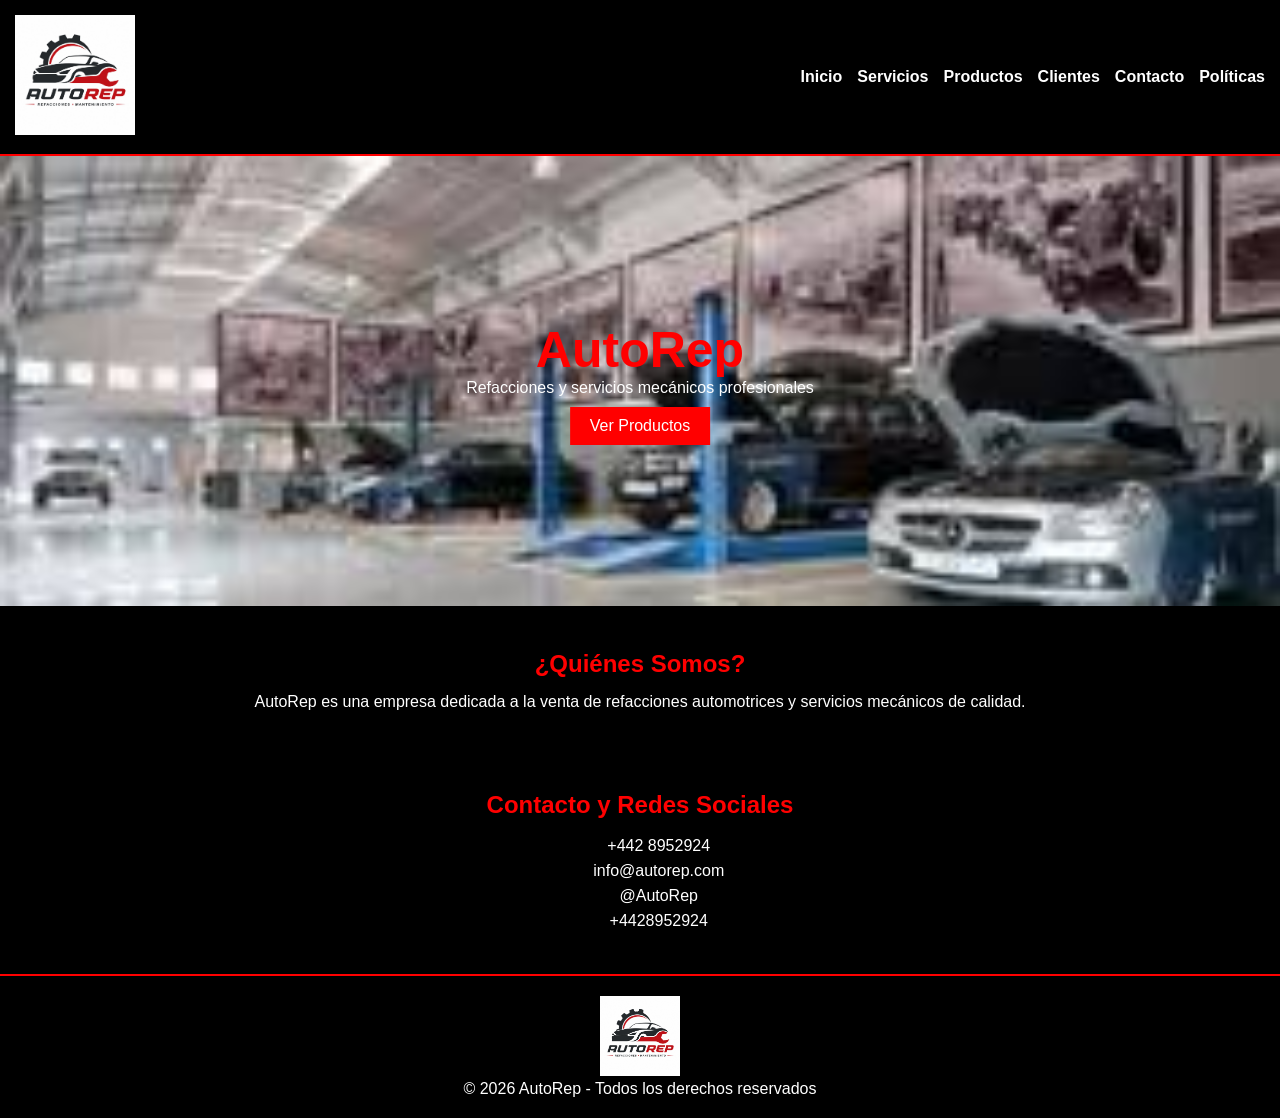
<file: index.html>
<!DOCTYPE html>
<html lang="es">

<head>

    <meta charset="UTF-8">
    <meta name="viewport" content="width=device-width, initial-scale=1.0">

    <title>Inicio | AutoRep</title>

    <link rel="stylesheet" href="css/style.css">

</head>

<body>

<!-- NAV -->
<nav class="nav">

    <div class="logo">
        <img src="img/logo.png" alt="Logo AutoRep">
    </div>

    <ul class="menu">
        <li><a href="index.html">Inicio</a></li>

            <li><a href="servicios.html">Servicios</a></li>

            <li><a href="productos.html">Productos</a></li>

            <li><a href="clientes.html">Clientes</a></li>

            <li><a href="contacto.html">Contacto</a></li>

            <li><a href="politicas.html">Políticas</a></li>
    </ul>

</nav>

<!-- HERO -->
<section class="hero">

    <img src="img/taller.png" alt="Taller">

    <div class="hero-text">
        <h1>AutoRep</h1>
        <p>Refacciones y servicios mecánicos profesionales</p>
        <a href="productos.html" class="btn">Ver Productos</a>
    </div>

</section>

<!-- QUIENES SOMOS -->
<section class="seccion">

    <h2>¿Quiénes Somos?</h2>

    <p>
        AutoRep es una empresa dedicada a la venta de refacciones automotrices y servicios mecánicos de calidad.
    </p>

</section>

<!-- CONTACTO -->
<section class="seccion contacto">

    <h2>Contacto y Redes Sociales</h2>

    <p>
        <img src="icons/telefono.png" class="icono-contacto"> +442 8952924
    </p>

    <p>
        <img src="icons/email.png" class="icono-contacto"> info@autorep.com
    </p>

    <p>
        <img src="icons/instagram.png" class="icono-contacto"> @AutoRep
    </p>

    <p>
        <img src="icons/whatsapp.png" class="icono-contacto"> +4428952924
    </p>

</section>

<!-- FOOTER -->
<footer>

    <img src="img/logo.png" alt="Logo">

    <p>© 2026 AutoRep - Todos los derechos reservados</p>

</footer>

</body>
</html>
</file>
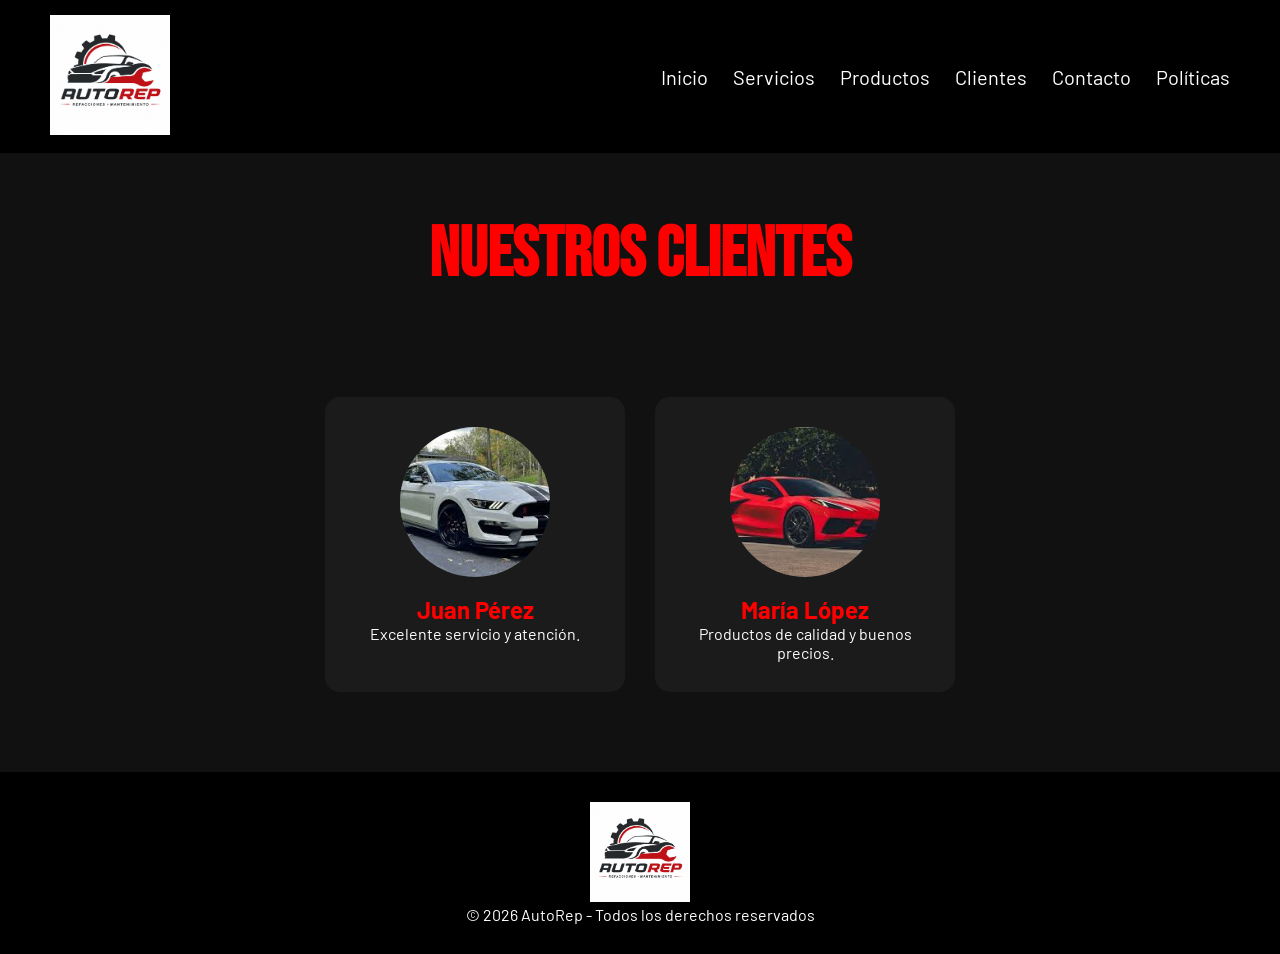
<file: clientes.html>
<!DOCTYPE html>
<html lang="es">

<head>

    <meta charset="UTF-8">

    <meta name="viewport" content="width=device-width, initial-scale=1.0">

    <title>Clientes | AutoRep</title>

    <link rel="stylesheet" href="css/clientes.css">

    <link rel="preconnect" href="https://fonts.googleapis.com">

    <link rel="preconnect" href="https://fonts.gstatic.com" crossorigin>

    <link href="https://fonts.googleapis.com/css2?family=Bebas+Neue&family=Barlow:wght@300;400;700&display=swap" rel="stylesheet">

</head>

<body>

    <!-- MENU -->
    <nav>

        <div class="logo">

            <img src="img/logo.png" alt="Logo">

        </div>

        <ul>

            <li><a href="index.html">Inicio</a></li>

            <li><a href="servicios.html">Servicios</a></li>

            <li><a href="productos.html">Productos</a></li>

            <li><a href="clientes.html">Clientes</a></li>

            <li><a href="contacto.html">Contacto</a></li>

            <li><a href="politicas.html">Políticas</a></li>

        </ul>

    </nav>

    <!-- TITULO -->
    <section class="titulo">

        <h1>Nuestros Clientes</h1>

    </section>

    <!-- CLIENTES -->
    <section class="clientes">

        <div class="cliente">

            <img src="img/cliente1.png" alt="Cliente 1">

            <h2>Juan Pérez</h2>

            <p>

                Excelente servicio y atención.

            </p>

        </div>

        <div class="cliente">

            <img src="img/cliente2.png" alt="Cliente 2">

            <h2>María López</h2>

            <p>

                Productos de calidad y buenos precios.

            </p>

        </div>

    </section>

    <!-- FOOTER -->
    <footer>

        <img src="img/logo.png" alt="Logo">

        <p>

            © 2026 AutoRep - Todos los derechos reservados

        </p>

    </footer>

    <script src="js/clientes.js"></script>

</body>

</html>
</file>
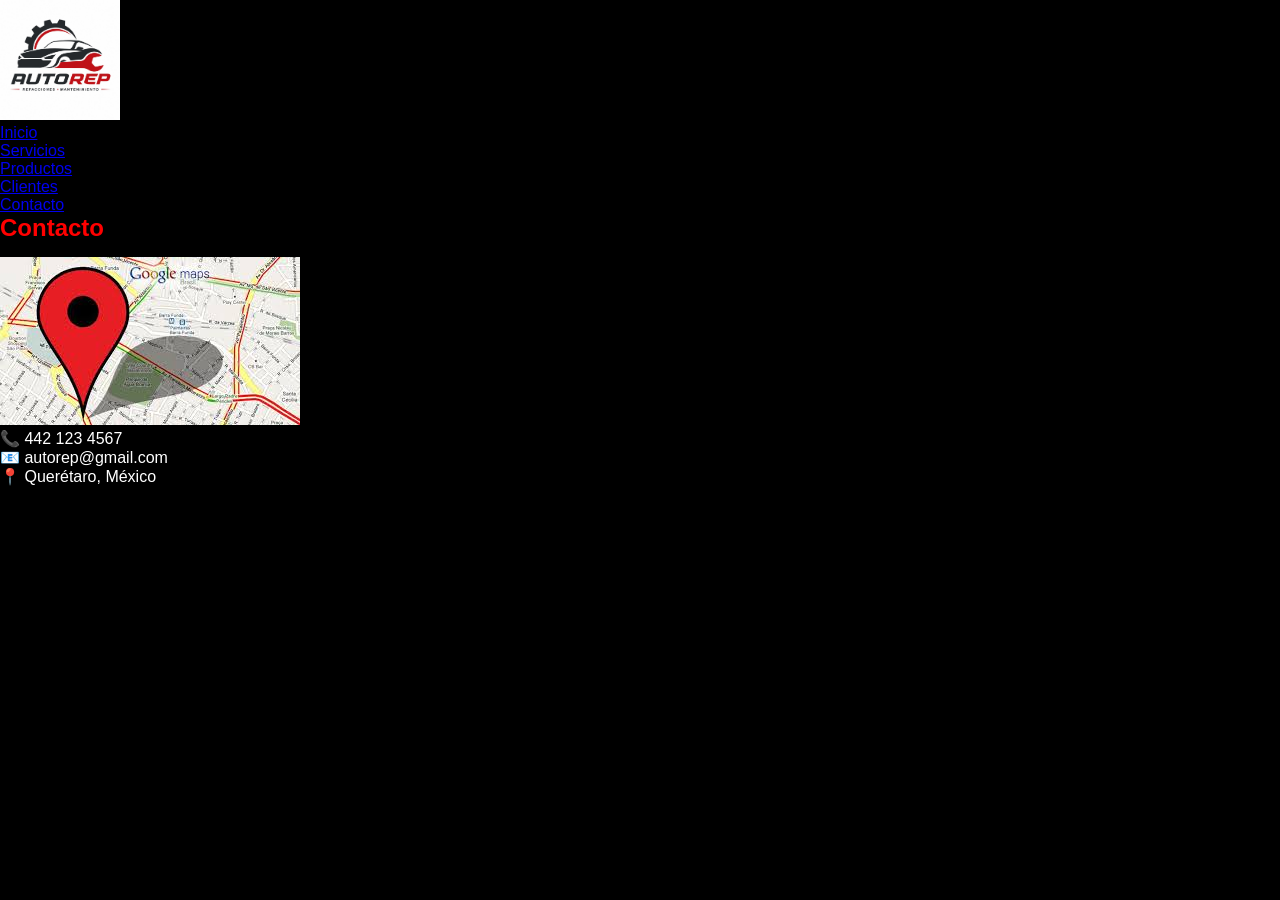
<file: contacto.html>
<!DOCTYPE html>
<html lang="es">

<head>

    <meta charset="UTF-8">

    <meta name="viewport" content="width=device-width, initial-scale=1.0">

    <title>Contacto | AutoRep</title>

    <link rel="stylesheet" href="css/style.css">

</head>

<body>


    <!-- MENU -->
    <nav>

        <div class="logo">

            <img src="img/logo.png" alt="Logo">

        </div>

        <ul>

            <li><a href="index.html">Inicio</a></li>

            <li><a href="servicios.html">Servicios</a></li>

            <li><a href="productos.html">Productos</a></li>

            <li><a href="clientes.html">Clientes</a></li>

            <li><a href="contacto.html">Contacto</a></li>

        </ul>

    </nav>



    <!-- CONTACTO -->
    <section id="contacto">

        <h2>

            Contacto

        </h2>


        <!-- MAPA -->
        <img src="img/mapa.png" class="mapa" alt="Mapa">


        <!-- INFORMACION -->
        <p>

            📞 442 123 4567

        </p>

        <p>

            📧 autorep@gmail.com

        </p>

        <p>

            📍 Querétaro, México

        </p>

    </section>

</body>

</html>
</file>
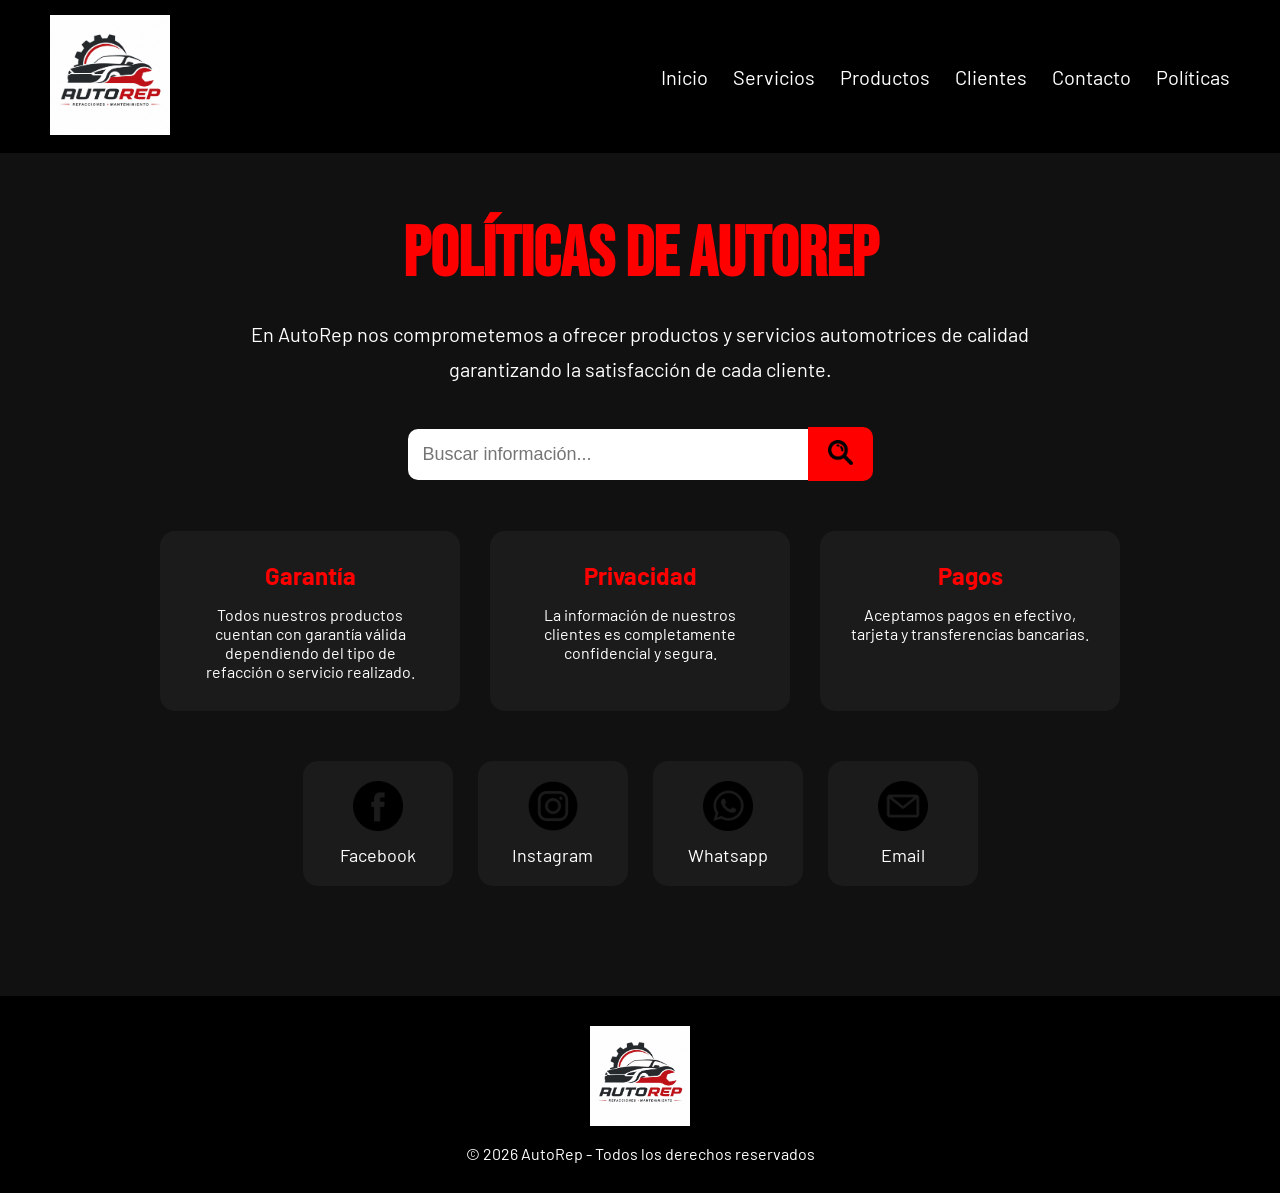
<file: politicas.html>
<!DOCTYPE html>
<html lang="es">

<head>

    <!-- CONFIGURACION -->
    <meta charset="UTF-8">

    <meta name="viewport" content="width=device-width, initial-scale=1.0">

    <!-- TITULO -->
    <title>Políticas | AutoRep</title>

    <!-- CSS -->
    <link rel="stylesheet" href="css/politicas.css">

    <!-- FUENTES -->
    <link rel="preconnect" href="https://fonts.googleapis.com">

    <link rel="preconnect" href="https://fonts.gstatic.com" crossorigin>

    <link href="https://fonts.googleapis.com/css2?family=Bebas+Neue&family=Barlow:wght@300;400;700&display=swap" rel="stylesheet">

</head>

<body>

    <!-- MENU -->
    <nav>

        <!-- LOGO -->
        <div class="logo">

            <img src="img/logo.png" alt="Logo AutoRep">

        </div>

        <!-- OPCIONES -->
        <ul>

            <li><a href="index.html">Inicio</a></li>

            <li><a href="servicios.html">Servicios</a></li>

            <li><a href="productos.html">Productos</a></li>

            <li><a href="clientes.html">Clientes</a></li>

            <li><a href="contacto.html">Contacto</a></li>

            <li><a href="politicas.html">Políticas</a></li>

        </ul>

    </nav>

    <!-- CONTENIDO -->
    <section class="politicas">

        <!-- TITULO -->
        <h1>Políticas de AutoRep</h1>

        <!-- TEXTO -->
        <p class="texto-politicas">

            En AutoRep nos comprometemos a ofrecer productos y servicios
            automotrices de calidad garantizando la satisfacción de cada cliente.

        </p>

        <!-- BUSCADOR -->
        <div class="buscador">

            <!-- INPUT -->
            <input type="text" placeholder="Buscar información...">

            <!-- BOTON -->
            <button>

                <img src="icons/lupa.png" alt="Buscar">

            </button>

        </div>

        <!-- CONTENEDOR -->
        <div class="contenedor-politicas">

            <!-- TARJETA -->
            <div class="card-politica">

                <h2>Garantía</h2>

                <p>

                    Todos nuestros productos cuentan con garantía válida
                    dependiendo del tipo de refacción o servicio realizado.

                </p>

            </div>

            <!-- TARJETA -->
            <div class="card-politica">

                <h2>Privacidad</h2>

                <p>

                    La información de nuestros clientes es completamente
                    confidencial y segura.

                </p>

            </div>

            <!-- TARJETA -->
            <div class="card-politica">

                <h2>Pagos</h2>

                <p>

                    Aceptamos pagos en efectivo, tarjeta y transferencias
                    bancarias.

                </p>

            </div>

        </div>

        <!-- REDES -->
        <div class="redes-sociales">

            <!-- FACEBOOK -->
            <a href="#" class="red-social">

                <img src="icons/facebook.png" alt="Facebook">

                <span>Facebook</span>

            </a>

            <!-- INSTAGRAM -->
            <a href="#" class="red-social">

                <img src="icons/instagram.png" alt="Instagram">

                <span>Instagram</span>

            </a>

            <!-- WHATSAPP -->
            <a href="#" class="red-social">

                <img src="icons/whatsapp.png" alt="Whatsapp">

                <span>Whatsapp</span>

            </a>

            <!-- EMAIL -->
            <a href="#" class="red-social">

                <img src="icons/email.png" alt="Correo">

                <span>Email</span>

            </a>

        </div>

    </section>

    <!-- FOOTER -->
    <footer>

        <!-- LOGO -->
        <img src="img/logo.png" alt="Logo">

        <!-- TEXTO -->
        <p>

            © 2026 AutoRep - Todos los derechos reservados

        </p>

    </footer>

    <!-- JAVASCRIPT -->
    <script src="js/politicas.js"></script>

</body>

</html>
</file>
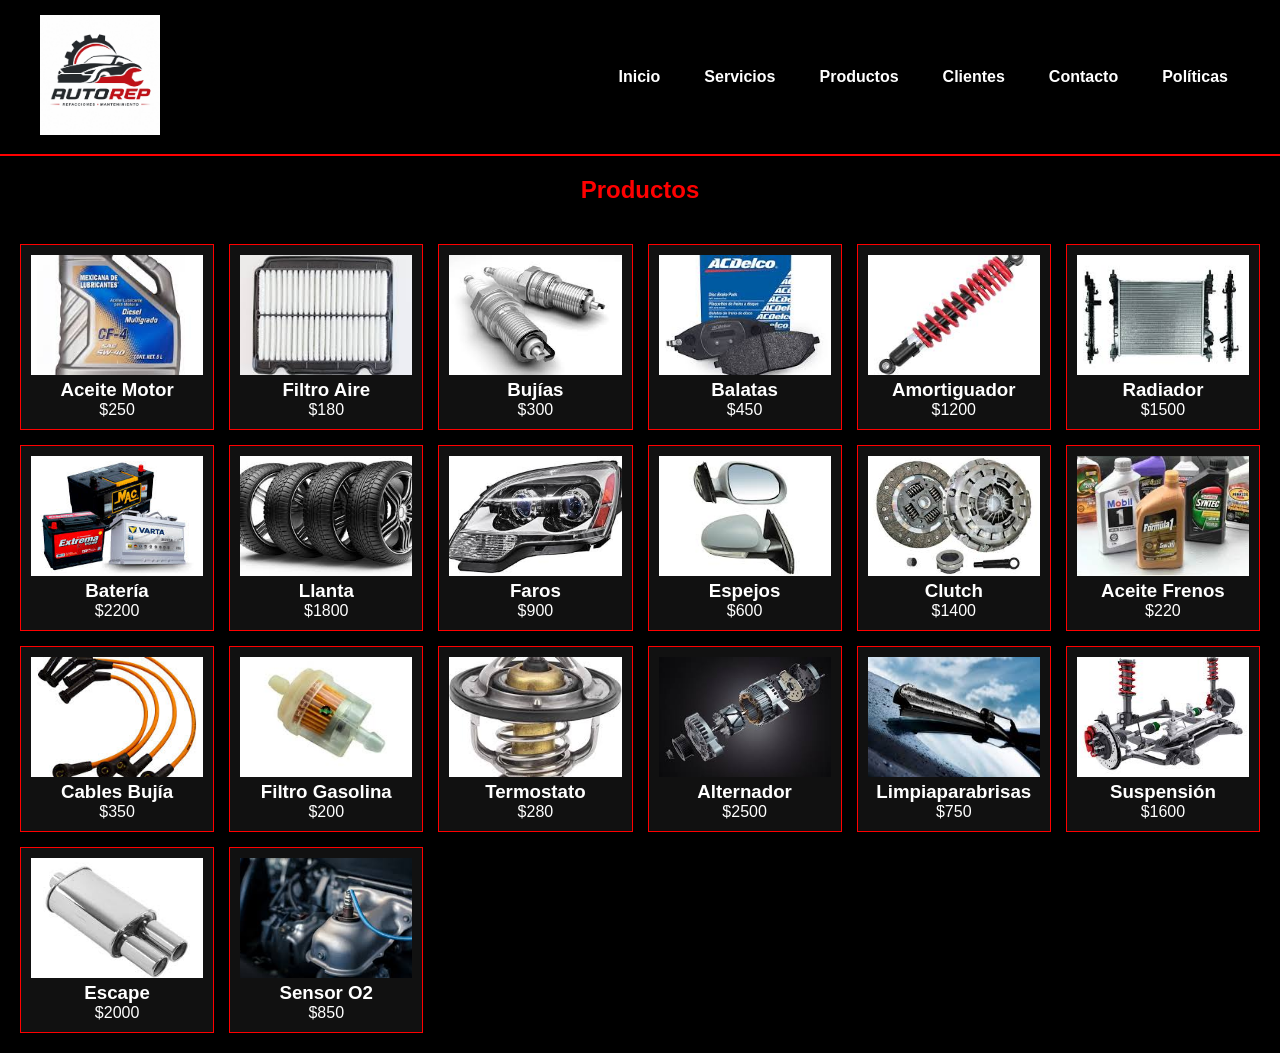
<file: productos.html>
<!DOCTYPE html>
<html lang="es">

<head>

    <meta charset="UTF-8">
    <meta name="viewport" content="width=device-width, initial-scale=1.0">

    <title>Productos | AutoRep</title>

    <link rel="stylesheet" href="css/productos.css">

</head>

<body>

<!-- NAV -->
<nav class="nav">

    <div class="logo">
        <img src="img/logo.png" width="100">
    </div>

    <ul class="menu">
        <li><a href="index.html">Inicio</a></li>

            <li><a href="servicios.html">Servicios</a></li>

            <li><a href="productos.html">Productos</a></li>

            <li><a href="clientes.html">Clientes</a></li>

            <li><a href="contacto.html">Contacto</a></li>

            <li><a href="politicas.html">Políticas</a></li>
    </ul>

</nav>

<!-- PRODUCTOS -->
<section class="seccion">

    <h2>Productos</h2>

    <div id="contenedor-productos"></div>

</section>

<!-- MODAL -->
<div id="modal" class="modal">

    <div class="modal-contenido">

        <span class="cerrar" onclick="cerrarModal()">×</span>

        <img id="modal-img">

        <h3 id="modal-nombre"></h3>

        <p id="modal-precio"></p>

        <p id="modal-descripcion"></p>

    </div>

</div>

<script src="js/productos.js"></script>

</body>
</html>
</file>
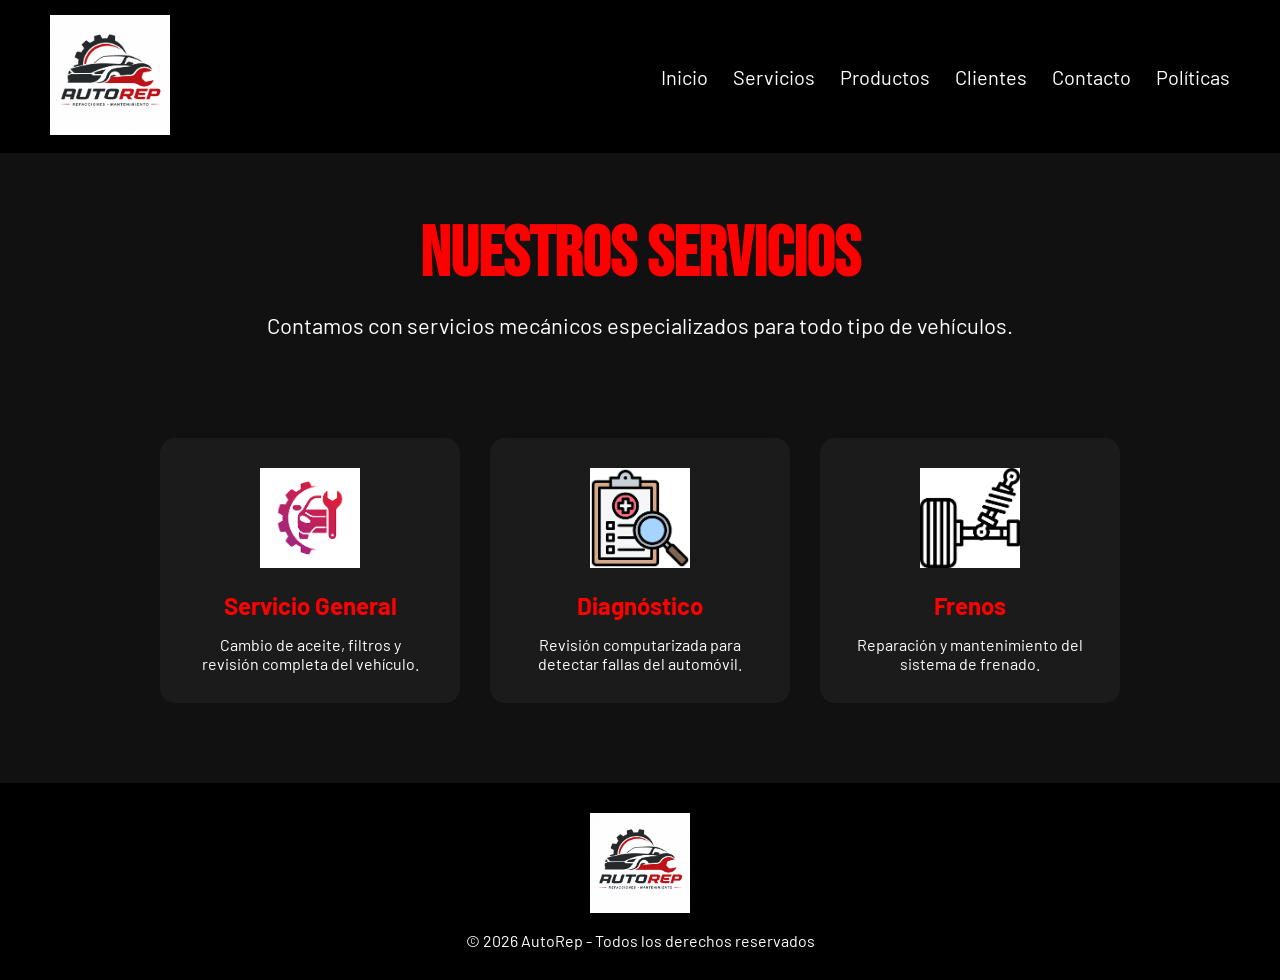
<file: servicios.html>
<!DOCTYPE html>
<html lang="es">

<head>

    <!-- CONFIGURACION -->
    <meta charset="UTF-8">
    <meta name="viewport" content="width=device-width, initial-scale=1.0">

    <!-- TITULO -->
    <title>Servicios | AutoRep</title>

    <!-- CSS -->
    <link rel="stylesheet" href="css/servicios.css">

    <!-- FUENTES -->
    <link rel="preconnect" href="https://fonts.googleapis.com">

    <link rel="preconnect" href="https://fonts.gstatic.com" crossorigin>

    <link href="https://fonts.googleapis.com/css2?family=Bebas+Neue&family=Barlow:wght@300;400;700&display=swap" rel="stylesheet">

</head>

<body>

    <!-- MENU -->
    <nav>

        <div class="logo">

            <img src="img/logo.png" alt="Logo AutoRep">

        </div>

        <ul>

            <li><a href="index.html">Inicio</a></li>

            <li><a href="servicios.html">Servicios</a></li>

            <li><a href="productos.html">Productos</a></li>

            <li><a href="clientes.html">Clientes</a></li>

            <li><a href="contacto.html">Contacto</a></li>

            <li><a href="politicas.html">Políticas</a></li>

        </ul>

    </nav>

    <!-- TITULO -->
    <section class="titulo">

        <h1>Nuestros Servicios</h1>

        <p>

            Contamos con servicios mecánicos especializados para todo tipo de vehículos.

        </p>

    </section>

    <!-- TARJETAS -->
    <section class="contenedor-servicios">

        <!-- SERVICIO -->
        <div class="card">

            <img src="icons/general.png" alt="Servicio General">

            <h2>Servicio General</h2>

            <p>

                Cambio de aceite, filtros y revisión completa del vehículo.

            </p>

        </div>

        <!-- SERVICIO -->
        <div class="card">

            <img src="icons/diagnostico.png" alt="Diagnóstico">

            <h2>Diagnóstico</h2>

            <p>

                Revisión computarizada para detectar fallas del automóvil.

            </p>

        </div>

        <!-- SERVICIO -->
        <div class="card">

            <img src="icons/frenos.png" alt="Frenos">

            <h2>Frenos</h2>

            <p>

                Reparación y mantenimiento del sistema de frenado.

            </p>

        </div>

    </section>

    <!-- FOOTER -->
    <footer>

        <img src="img/logo.png" alt="Logo">

        <p>

            © 2026 AutoRep - Todos los derechos reservados

        </p>

    </footer>

    <!-- JS -->
    <script src="js/servicios.js"></script>

</body>

</html>
</file>
<file: css/style.css>
*{
    margin: 0;
    padding: 0;
    box-sizing: border-box;
    font-family: Arial, sans-serif;
}

/* 🌑 FONDO NEGRO */
html, body{
    background: #000 !important;
    color: white;
}

/* NAV */
.nav{
    display: flex;
    justify-content: space-between;
    align-items: center;
    padding: 15px;
    border-bottom: 2px solid red;
    background: #000;
}

.logo img{
    width: 120px;
}

.menu{
    display: flex;
    list-style: none;
    gap: 15px;
}

.menu a{
    color: white;
    text-decoration: none;
    font-weight: bold;
}

.menu a:hover{
    color: red;
}

/* HERO */
.hero{
    position: relative;
    text-align: center;
}

.hero img{
    width: 100%;
    height: 450px;
    object-fit: cover;
}

.hero-text{
    position: absolute;
    top: 50%;
    left: 50%;
    transform: translate(-50%, -50%);
}

.hero-text h1{
    color: red;
    font-size: 50px;
}

.hero-text p{
    color: white;
}

.btn{
    display: inline-block;
    margin-top: 10px;
    padding: 10px 20px;
    background: red;
    color: white;
    text-decoration: none;
}

/* SECCIONES */
.seccion{
    padding: 40px;
    text-align: center;
}

h2{
    color: red;
    margin-bottom: 15px;
}

p{
    color: white;
}

/* ICONOS */
.icono-contacto{
    width: 25px;
    height: 25px;
    vertical-align: middle;
    margin-right: 8px;
}

/* FOOTER */
footer{
    background: #000;
    border-top: 2px solid red;
    text-align: center;
    padding: 20px;
}

footer img{
    width: 80px;
}
</file>
<file: css/clientes.css>
/* GENERAL */
*{
    margin:0;
    padding:0;
    box-sizing:border-box;
}

/* BODY */
body{
    background:#111;
    color:white;
    font-family:'Barlow',sans-serif;
}

/* MENU */
nav{
    background:black;
    display:flex;
    justify-content:space-between;
    align-items:center;
    padding:15px 50px;
}

/* LOGO */
.logo img{
    width:120px;
}

/* MENU */
nav ul{
    display:flex;
    list-style:none;
}

/* ESPACIO */
nav ul li{
    margin-left:25px;
}

/* LINKS */
nav ul li a{
    color:white;
    text-decoration:none;
    font-size:20px;
}

/* TITULO */
.titulo{
    text-align:center;
    padding:60px;
}

/* H1 */
.titulo h1{
    color:red;
    font-size:70px;
    font-family:'Bebas Neue',sans-serif;
}

/* CLIENTES */
.clientes{
    display:flex;
    justify-content:center;
    gap:30px;
    flex-wrap:wrap;
    padding:40px;
}

/* TARJETA */
.cliente{
    background:#1b1b1b;
    width:300px;
    padding:30px;
    border-radius:15px;
    text-align:center;
}

/* IMAGEN */
.cliente img{
    width:150px;
    height:150px;
    border-radius:50%;
    object-fit:cover;
}

/* TITULO */
.cliente h2{
    margin-top:15px;
    color:red;
}

/* FOOTER */
footer{
    background:black;
    text-align:center;
    padding:30px;
    margin-top:40px;
}

/* LOGO */
footer img{
    width:100px;
}
</file>
<file: css/politicas.css>
/* CONFIGURACION GENERAL */
*{
    margin:0;
    padding:0;
    box-sizing:border-box;
}

/* BODY */
body{
    background:#111;
    color:white;
    font-family:'Barlow',sans-serif;
}

/* MENU */
nav{
    background:black;
    display:flex;
    justify-content:space-between;
    align-items:center;
    padding:15px 50px;
}

/* LOGO */
.logo img{
    width:120px;
}

/* MENU */
nav ul{
    display:flex;
    list-style:none;
}

/* ESPACIO ENTRE OPCIONES */
nav ul li{
    margin-left:25px;
}

/* LINKS */
nav ul li a{
    color:white;
    text-decoration:none;
    font-size:20px;
    transition:0.3s;
}

/* EFECTO MENU */
nav ul li a:hover{
    color:red;
}

/* SECCION POLITICAS */
.politicas{
    text-align:center;
    padding:60px;
}

/* TITULO */
.politicas h1{
    color:red;
    font-size:70px;
    font-family:'Bebas Neue',sans-serif;
    margin-bottom:20px;
}

/* TEXTO */
.texto-politicas{
    width:75%;
    margin:auto;
    margin-bottom:40px;
    line-height:35px;
    font-size:20px;
}

/* BUSCADOR */
.buscador{
    display:flex;
    justify-content:center;
    align-items:center;
    margin-bottom:50px;
}

/* INPUT */
.buscador input{
    width:400px;
    padding:15px;
    border:none;
    outline:none;
    border-radius:10px 0 0 10px;
    font-size:18px;
}

/* BOTON */
.buscador button{
    background:red;
    border:none;
    padding:13px 20px;
    border-radius:0 10px 10px 0;
    cursor:pointer;
}

/* ICONO */
.buscador button img{
    width:25px;
}

/* CONTENEDOR */
.contenedor-politicas{
    display:flex;
    justify-content:center;
    gap:30px;
    flex-wrap:wrap;
    margin-bottom:50px;
}

/* TARJETAS */
.card-politica{
    background:#1b1b1b;
    width:300px;
    padding:30px;
    border-radius:15px;
    transition:0.3s;
}

/* EFECTO */
.card-politica:hover{
    transform:scale(1.05);
}

/* TITULOS */
.card-politica h2{
    color:red;
    margin-bottom:15px;
}

/* REDES */
.redes-sociales{
    display:flex;
    justify-content:center;
    gap:25px;
    flex-wrap:wrap;
    margin-top:40px;
}

/* TARJETA RED */
.red-social{
    background:#1b1b1b;
    width:150px;
    padding:20px;
    border-radius:15px;
    text-decoration:none;
    color:white;
    transition:0.3s;
}

/* EFECTO */
.red-social:hover{
    background:red;
    transform:scale(1.05);
}

/* ICONOS */
.red-social img{
    width:50px;
    margin-bottom:10px;
}

/* TEXTO */
.red-social span{
    display:block;
    font-size:18px;
}

/* FOOTER */
footer{
    background:black;
    text-align:center;
    padding:30px;
    margin-top:50px;
}

/* LOGO FOOTER */
footer img{
    width:100px;
    margin-bottom:15px;
}
</file>
<file: css/productos.css>
*{
    margin: 0;
    padding: 0;
    box-sizing: border-box;
    font-family: Arial, sans-serif;
}

/* 🌑 FONDO GENERAL */
body{
    background: #000;
    color: white;
}

/* ================= NAV ================= */
.nav{
    display: flex;
    justify-content: space-between;
    align-items: center;
    padding: 15px 40px;
    background: #000;
    border-bottom: 2px solid red;
}

.logo img{
    width: 120px;
}

.menu{
    display: flex;
    list-style: none;
    gap: 20px;
}

.menu li a{
    text-decoration: none;
    color: white;
    font-weight: bold;
    padding: 8px 12px;
    border-radius: 5px;
    transition: 0.3s;
}

.menu li a:hover{
    background: red;
    color: white;
}

/* ================= TITULO ================= */
h2{
    text-align: center;
    color: red;
    margin: 20px 0;
}

/* ================= PRODUCTOS ================= */
#contenedor-productos{
    display: grid;
    grid-template-columns: repeat(auto-fit, minmax(180px, 1fr));
    gap: 15px;
    padding: 20px;
}

/* TARJETA PRODUCTO */
.producto{
    background: #111;
    border: 1px solid red;
    padding: 10px;
    text-align: center;
    cursor: pointer;
    transition: 0.3s;
}

.producto:hover{
    transform: scale(1.05);
}

.producto img{
    width: 100%;
    height: 120px;
    object-fit: cover;
}

/* ================= MODAL ================= */
.modal{
    display: none;
    position: fixed;
    top:0;
    left:0;
    width:100%;
    height:100%;
    background: rgba(0,0,0,0.8);
    justify-content:center;
    align-items:center;
}

.modal-contenido{
    background: #111;
    padding: 20px;
    width: 300px;
    text-align: center;
    border-radius: 10px;
}

.modal-contenido img{
    width: 100%;
    border-radius: 10px;
}

.cerrar{
    float: right;
    cursor: pointer;
    color: red;
    font-size: 22px;
}

/* ================= FOOTER ================= */
footer{
    background: #000;
    text-align: center;
    padding: 20px;
    border-top: 2px solid red;
}
</file>
<file: css/servicios.css>
/* GENERAL */
*{
    margin:0;
    padding:0;
    box-sizing:border-box;
}

/* BODY */
body{
    background:#111;
    color:white;
    font-family:'Barlow',sans-serif;
}

/* MENU */
nav{
    background:black;
    display:flex;
    justify-content:space-between;
    align-items:center;
    padding:15px 50px;
}

/* LOGO */
.logo img{
    width:120px;
}

/* MENU */
nav ul{
    display:flex;
    list-style:none;
}

/* ESPACIO */
nav ul li{
    margin-left:25px;
}

/* LINKS */
nav ul li a{
    color:white;
    text-decoration:none;
    font-size:20px;
}

/* EFECTO */
nav ul li a:hover{
    color:red;
}

/* TITULO */
.titulo{
    text-align:center;
    padding:60px;
}

/* TITULO H1 */
.titulo h1{
    font-size:70px;
    color:red;
    font-family:'Bebas Neue',sans-serif;
}

/* TEXTO */
.titulo p{
    margin-top:15px;
    font-size:22px;
}

/* CONTENEDOR */
.contenedor-servicios{
    display:flex;
    justify-content:center;
    gap:30px;
    flex-wrap:wrap;
    padding:40px;
}

/* TARJETAS */
.card{
    background:#1b1b1b;
    width:300px;
    padding:30px;
    border-radius:15px;
    text-align:center;
    transition:0.3s;
}

/* EFECTO */
.card:hover{
    transform:scale(1.05);
}

/* IMAGEN */
.card img{
    width:100px;
    margin-bottom:20px;
}

/* TITULO */
.card h2{
    color:red;
    margin-bottom:15px;
}

/* FOOTER */
footer{
    background:black;
    text-align:center;
    padding:30px;
    margin-top:40px;
}

/* LOGO FOOTER */
footer img{
    width:100px;
    margin-bottom:15px;
}
</file>
